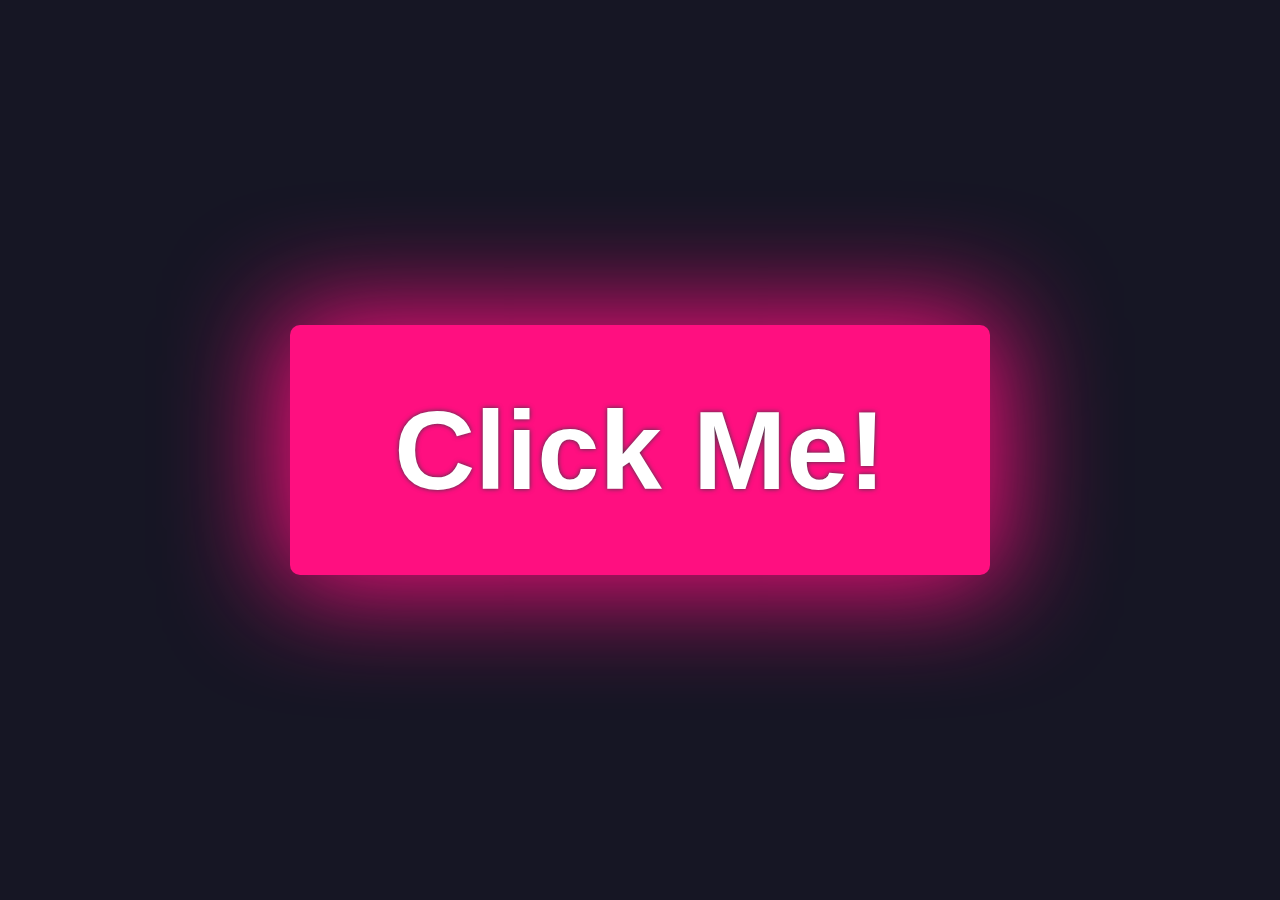
<file: neon_button/index.html>
<!DOCTYPE html>
<html lang="en">

<head>
    <meta charset="UTF-8">
    <meta name="viewport" content="width=device-width, initial-scale=1.0">
    <link rel="stylesheet" href="style.css">
    <title>Document</title>
</head>

<body>
    <div class="container">
        <button type="button" class="button">Click Me!</button>
    </div>
</body>
<script src="script.js"></script>

</html>
</file>
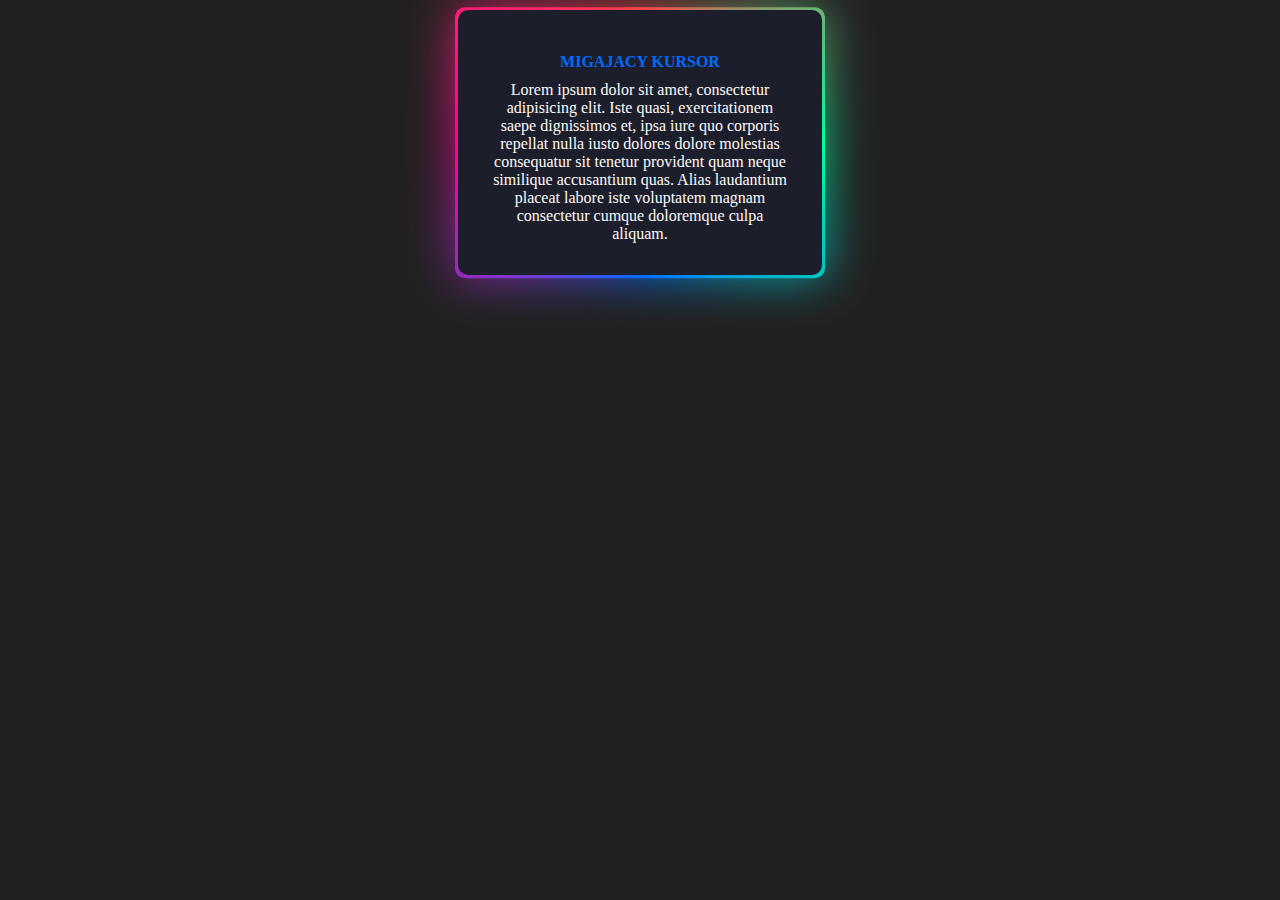
<file: animation.html>
<!DOCTYPE html>
<html lang="en">
<head>
    <meta charset="UTF-8">
    <meta name="viewport" content="width=device-width, initial-scale=1.0">
    <title>Animacja</title>
    <style>
        body{
            background-color: #222122;
            margin-top: 10px;
            box-sizing: border-box;
        }

        @property --angle{
    syntax: "<angle>";
        initial-value: 0deg;
        inherits: false;
}
        H1{
            text-align: center;
           font-size: 16PX;
           color: #006aff;      
 }
.card {
    margin: 0 auto;
    padding: 2em;
    width: 300px;
    background-color: #1c1f2b;
    text-align: center;
    border-radius: 10px;
    position: relative;
    color: snow;
    align-items: center;
    justify-content: center;
    
}



.card::after, .card::before{
    content: '';
    position: absolute;
    height: 100%;
    width: 100%;
    background-image: conic-gradient(from var(--angle),#ff4545,#00ff99,#006aff,#ff0095, #ff4545);
    top: 50%;
    left: 50%;
    translate: -50% -50%;
    z-index: -1;
    padding: 3px;
    border-radius: 10px;
    animation: 3s spin linear infinite;
}
.card::before{
    filter: blur(1.5rem);
    opacity: 0.8;
    
}

@keyframes spin{

    from {
        --angle:0deg;

    } 
    to  {
        --angle:360deg;
    }
}
    </style>
</head>
<body>
    
    <div class="card"> <h1>MIGAJACY KURSOR</h1>Lorem ipsum dolor sit amet, consectetur adipisicing elit. Iste quasi, exercitationem saepe dignissimos et, ipsa iure quo corporis repellat nulla iusto dolores dolore molestias consequatur sit tenetur provident quam neque similique accusantium quas. Alias laudantium placeat labore iste voluptatem magnam consectetur cumque doloremque culpa aliquam.</div>
</body>
</html>
</file>
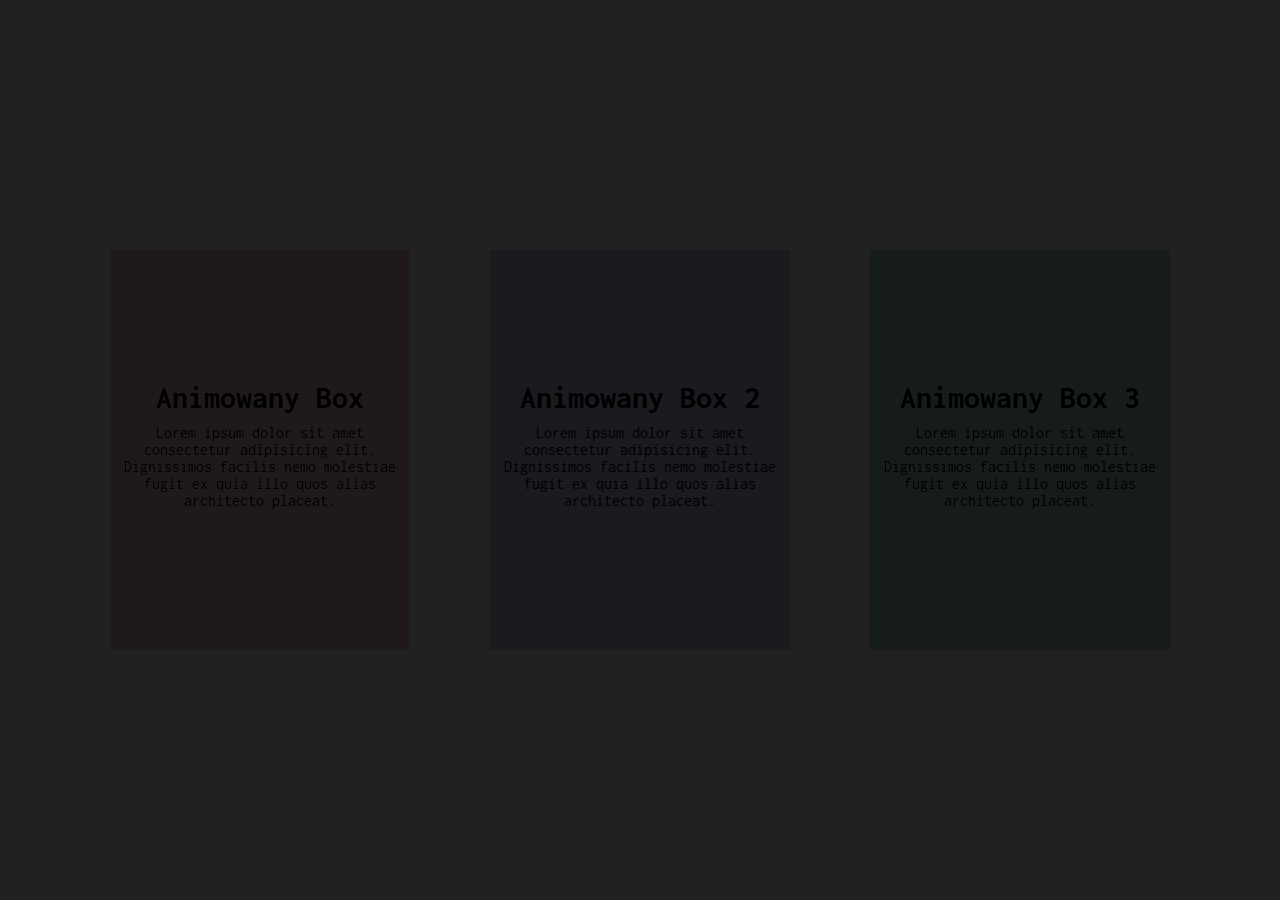
<file: animation_cards.html>
<!DOCTYPE html>
<html lang="en">
<head>
    <meta charset="UTF-8">
    <meta name="viewport" content="width=device-width, initial-scale=1.0">
    <title>Cards animes</title>
    <link rel="preconnect" href="https://fonts.googleapis.com">
<link rel="preconnect" href="https://fonts.gstatic.com" crossorigin>
<link href="https://fonts.googleapis.com/css2?family=Inconsolata:wght@200..900&display=swap" rel="stylesheet">

    <style>
        *{
            margin: 0;
            padding: 0;
            box-sizing: border-box;
            font-family: 'Inconsolata',Verdana, Geneva, Tahoma, sans-serif;
            
        }
        body{
            justify-content: center;
            align-items: center;
          display: flex;
          min-height: 100vh;
          background-color: #212121;
        }
        .wrapper{
            display: flex;
            position: center;
            align-items: center;
            justify-content:inherit;
            color: snow;
            margin: 40px auto;
        }

        .container 
        {
            position: relative;
            display: flex;
            justify-content: center;
            align-items: center;
            flex-wrap: wrap;
            margin: 40px 0;
        
        }

        .container .box {
            position: relative;
            width: 300px;
            height: 400px;
            margin: 40px;
            display: flex;
            align-items: center;
            justify-content: center;
            background-color: #1a1a1f;
            transition: 0.5s;
            overflow: hidden;

        }
        .container .box:hover {
            background-color: #03e9f4;
            z-index: 1000;
            box-shadow: 0 0 5px #03e9f4,
            0 0 25px #03e9f4,
            0 0 50px #03e9f4,
            0 0 200px #03e9f4;
      
            

        }
        .container .content .box{
            color: #03e9f4;
            position: relative;
            width: 100%;
            height: 100%;
            padding: 40px;
            display: flex;
            align-items: center;
            justify-content: center;
            text-align: center;
        }

        .container .box:hover .content{
            color: #111;
        }

        .container .box .content h2{
            font-size: 2rem;
            text-align: center;
            margin-bottom: 10px;

        }
        .container .box .content p{
            font-size: 1rem;
            text-align: center;
            margin-bottom: 10px;

        }
        .container .box:nth-child(1){
            filter: hue-rotate(90deg);
        }

        .container .box:nth-child(3){
            filter: hue-rotate(270deg);
            scale: (1.2);
        }
        .container .box span
        {
            position: absolute;
            display: block;
        }
        .container .box span:nth-child(1){
            
            top: 0;
            left: -100%;
            width: 100%;
            height: 5px;
            background:linear-gradient(90deg, transparent, #03e9f4);
            animation: animate1 2s linear infinite;
            animation-delay: 0s;

        }
        @keyframes animate1 {
            
            0%{
                left:-100%;
            }
            50%,100%{
                left:100%;
            }
        }

        .container .box span:nth-child(3){
            
            bottom: 0;
            right: -100%;
            width: 100%;
            height: 5px;
            background:linear-gradient(270deg, transparent, #03e9f4);
            animation: animate3 2s linear infinite;
            animation-delay: 1s;

        }
        @keyframes animate3 {
            
            0%{
                right:-100%;
            }
            50%,100%{
                right:100%;
            }
        }

        .container .box span:nth-child(2){
            
            top: -100%;
            right: 0;
            width: 5px;
            height: 100%;
            background:linear-gradient(180deg, transparent, #03e9f4);
            animation: animate2 2s linear infinite;
            animation-delay:  0.5s;

        }
        @keyframes animate2 {
            
            0%{
                top:-100%;
            }
            50%,100%{
                top:100%;
            }
        }

        
        .container .box span:nth-child(4){
            
            bottom: -100%;
            left: 0;
            width: 5px;
            height: 100%;
            background:linear-gradient(360deg, transparent, #03e9f4);
            animation: animate4 2s linear infinite;
            animation-delay: 1.5s;

        }
        @keyframes animate4 {
            
            0%{
                bottom:-100%;
            }
            50%,100%{
                bottom:100%;
            }
        }
        .container .box:hover span{
            animation-play-state: paused;
        }

    </style>
</head>
<body>
    
    <div class="container">
        <div class="box">
                <span></span>
                <span></span>
                <span></span>
                <span></span>
            <div class="content">
                <div>
                    <h2>Animowany Box </h2>
                    <p>Lorem ipsum dolor sit amet consectetur adipisicing elit. Dignissimos facilis nemo molestiae fugit ex quia illo quos alias architecto placeat.</p>
                </div>
            </div>
        </div>

        <div class="box">
            <span></span>
                <span></span>
                <span></span>
                <span></span>
            <div class="content">
                <div>
                    <h2>Animowany Box 2 </h2>
                    <p>Lorem ipsum dolor sit amet consectetur adipisicing elit. Dignissimos facilis nemo molestiae fugit ex quia illo quos alias architecto placeat.</p>
                </div>
            </div>
        </div>

        <div class="box">
            <span></span>
                <span></span>
                <span></span>
                <span></span>
            <div class="content">
                <div>
                    <h2>Animowany Box 3</h2>
                    <p>Lorem ipsum dolor sit amet consectetur adipisicing elit. Dignissimos facilis nemo molestiae fugit ex quia illo quos alias architecto placeat.</p>
                </div>
            </div>
        </div>

    </div>
    
</div>
</body>
</html>
</file>
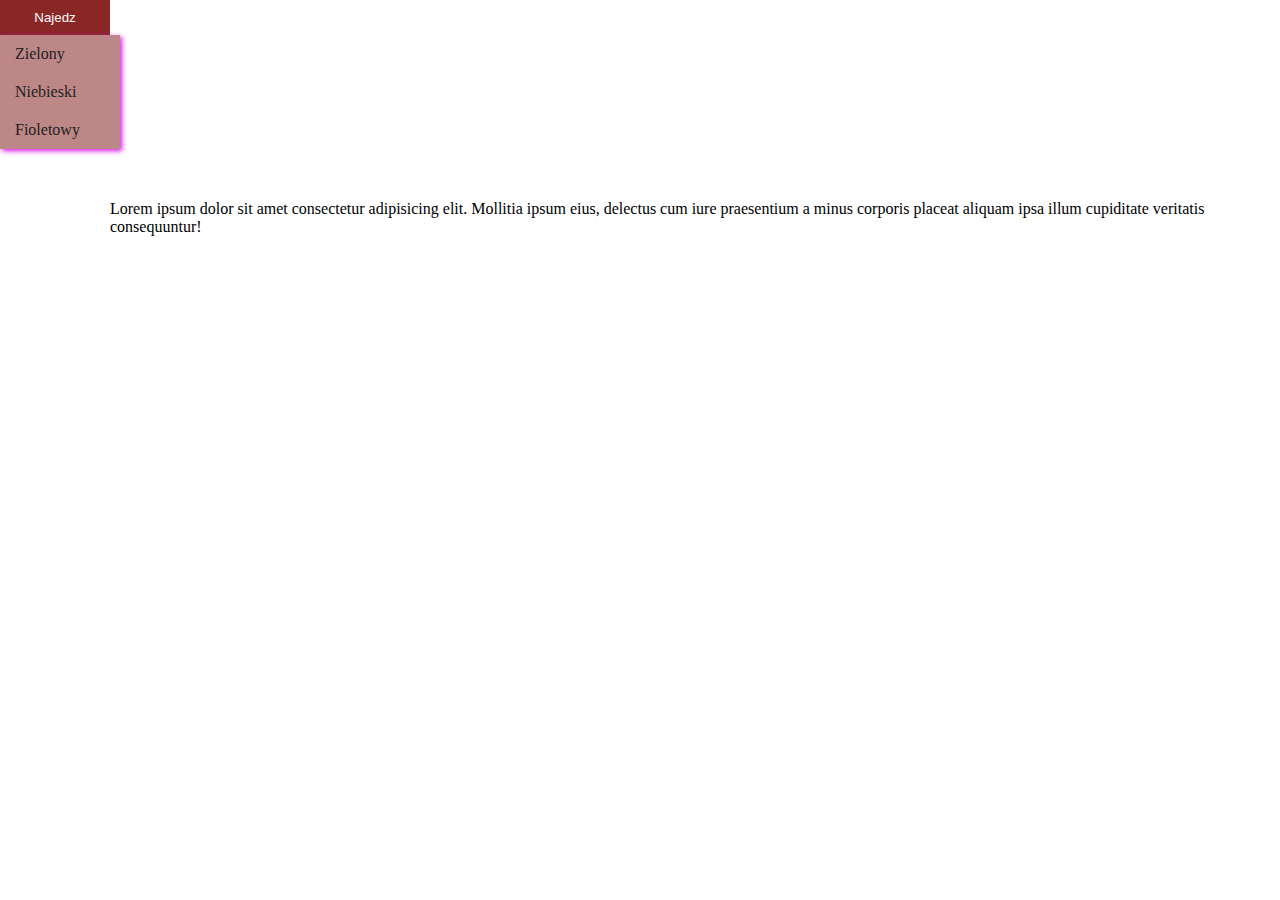
<file: dropdown.html>
<!DOCTYPE html>
<html lang="en">
<head>
    <meta charset="UTF-8">
    <meta name="viewport" content="width=device-width, initial-scale=1.0">
    <title>Menu</title>

    <style>
body{
    margin: 0;
    padding: 0;
    box-sizing: border-box;
    display: flex;
    justify-content: center;
  
}
        .dropdown {
            display: inline-block;
        }

        .dropdown button{
   
            background-color: rgb(124, 16, 16);
            color: snow;
            padding: 10px 15px;
            border: none;
            cursor: pointer;
            min-width: 110px;
            margin: 0 auto;

        }
        .dropdown a {
            display: block;
            color: #212121;
            text-decoration: none;
            padding: 10px 15px;
            transition: ease-in 2s;
        }

        .dropdown .content{
            display: none;
            position: absolute;
            background-color: rgb(124, 16, 16 ,50%);
            min-width: 120px;
            box-shadow: 2px 2px 5px #d704ebee;

        }
        .dropdown:hover .content{
            display: block;
            
        }

        .dropdown:hover button{
           background-color: rgb(124, 16, 16 ,90%);

        }

        .dropdown a:hover {
            background-color: rgb(124, 16, 16 ,40%);
        }

        p  {
            position: relative;
            margin-top: 200px;
        }
    </style>
</head>
<body>
    <div class="dropdown">

        <button class="button">Najedz </button>
        <div class="content">
            <a href="#">Zielony</a>
            <a href="#">Niebieski</a>
            <a href="#">Fioletowy</a>
        </div>
    </div>
    <p>Lorem ipsum dolor sit amet consectetur adipisicing elit. Mollitia ipsum eius, delectus cum iure praesentium a minus corporis placeat aliquam ipsa illum cupiditate veritatis consequuntur!</p>
</body>
</html>
</file>
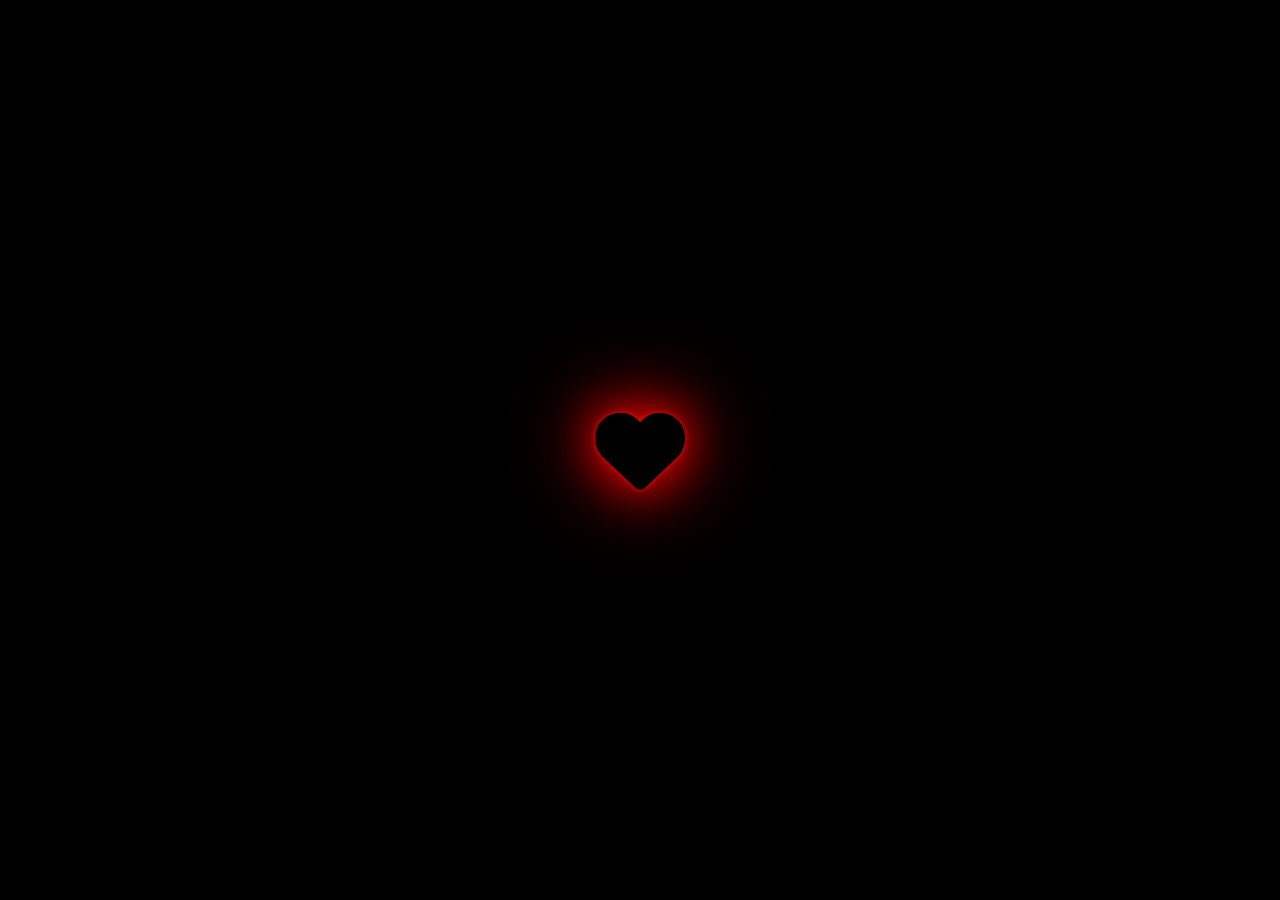
<file: hearts.html>
<!DOCTYPE html>
<html lang="en">
<head>
    <meta charset="UTF-8">
    <meta name="viewport" content="width=device-width, initial-scale=1.0">
    <title>Serce</title>
    <link rel="stylesheet" href="https://cdnjs.cloudflare.com/ajax/libs/font-awesome/6.7.2/css/all.min.css" integrity="sha512-Evv84Mr4kqVGRNSgIGL/F/aIDqQb7xQ2vcrdIwxfjThSH8CSR7PBEakCr51Ck+w+/U6swU2Im1vVX0SVk9ABhg==" crossorigin="anonymous" referrerpolicy="no-referrer" />

    <style>
        body{
            margin: 0;
            padding: 0;
            background-color:#000;
            box-sizing: border-box;
            font-family: 'Poopins';
       
    
        }
        .heart{
            position: absolute;
            top: 50%;
            left: 50%;
            transform: translate(-50%,-50%);
     

        }
        i{
            color: #000;
            font-size: 90px;
            animation: beat 2s ease infinite;
           
            text-shadow:
                0 0 5px red,
                0 0 45px red,
                0 0 90px red;

        }
        @keyframes beat {
            0%{
                transform: scale(1);
            }
            20%{
                transform: rotate(-45deg) scale(1.20);
            }
            40%{ 
                transform: rotate(-90deg) scale(1.50);
            }
            80%{
                transform: rotate(45deg)scale(2.0);
            }   
            90%{
                transform: rotate(-90deg) scale(3.0);
            }
           95%{
                transform:  rotate(90deg) scale(4.0);
            }
            100%{
                transform:  rotate(0) scale(1.0);
            }
        }
       

    </style>
</head>
<body>
    <div class="heart">
    <i class="fa-solid fa-heart"></i>
    </div>

</body>
</html>
</file>
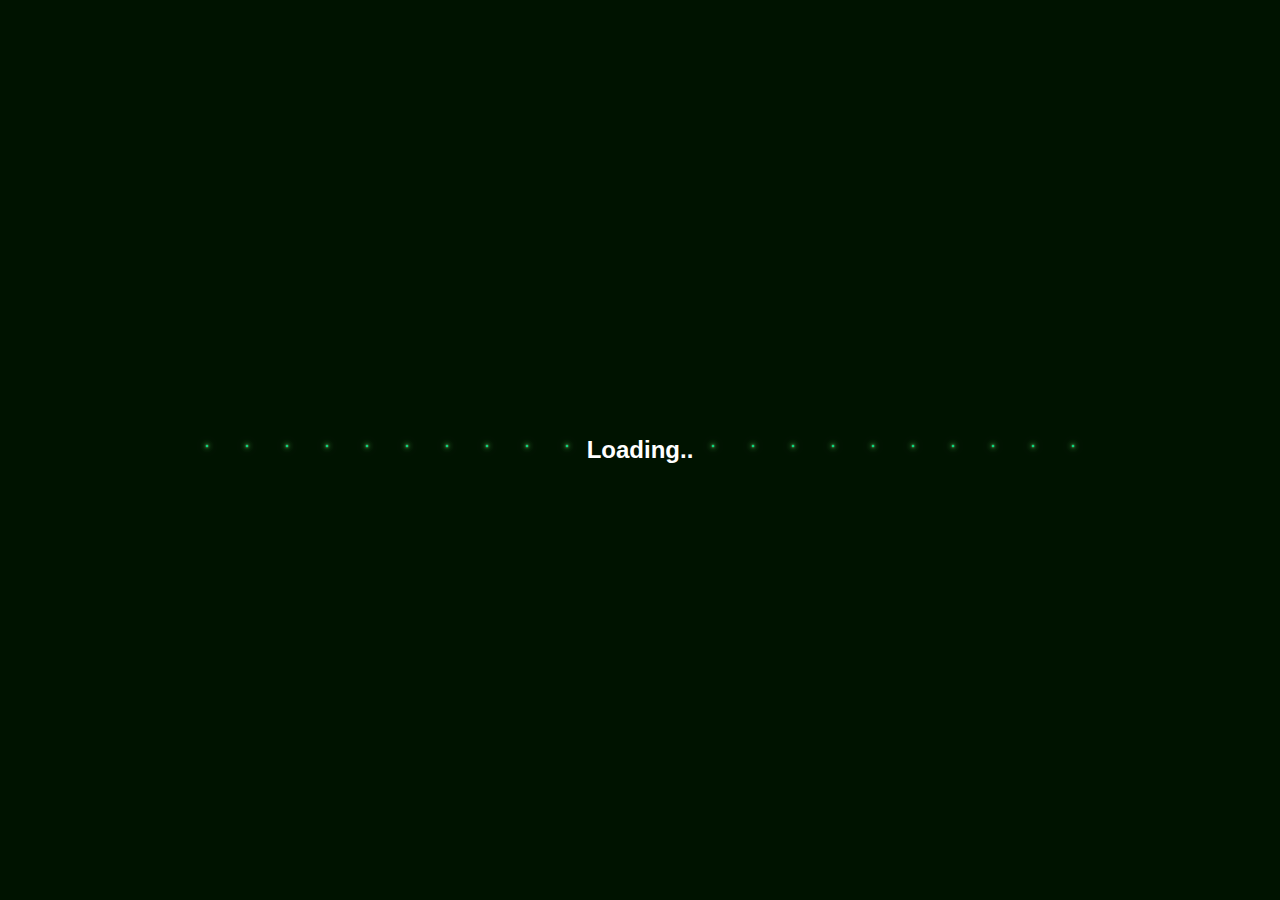
<file: light.html>
<!DOCTYPE html>
<html lang="en">
<head>
    <meta charset="UTF-8">
    <meta name="viewport" content="width=device-width, initial-scale=1.0">
    <title>light</title>
    <style>
        body{
            margin: 0 auto;
            padding: 0;
            box-sizing: border-box;
            height: 100vh;

            
        
        }

        section{
            position: relative;
            width: 100%;
            height: 100vh;
            display: flex;
            align-content: center;
            justify-content: center;
            background-color: #001300;
            animation: changeColor 5s linear infinite;
            flex-wrap: wrap;
         
        }
        @keyframes changeColor {
            0%{
                filter: hue-rotate(0deg);
            }
            
            100%{
                filter: hue-rotate(360deg);
            }
        }
        section .loader{
            position: relative;
            display: flex;
        
        }
        section .loader .dot{
            position: relative;
    
            width: 20px;
            height: 20px;
            background-color: #00ffa0;
            box-shadow: 0 0 10px #85ff89,
                        0 0 20px #85ff89,
                        0 0 40px #85ff89,
                        0 0 60px #85ff89,
                        0 0 80px #85ff89,
                        0 0 100px #85ff89;
            margin: 20px 10px;
            border-radius: 50%;
            transform: scale(0.1);
            animation: animateDot 2s linear infinite;
            animation-delay: calc(0.1s* var(--i));
            
        }
        @keyframes animateDot {
            0%{
                transform: scale(0.1);
            }
            10%{
                transform: scale(1);

            }
            50%,100%{
                transform: scale(0.1);
            }
                }

                h2{
                    color: #fff;
                    font-family: 'consolas',Verdana, Geneva, Tahoma, sans-serif;
                    font-weight: 600;
                    flex-wrap: wrap;
                    align-items: center;
                    display: block;
                    position: relative;
                }
                
                section .loader:last-child .dot{
                    animation-delay: calc(-0.1s* var(--i));
                }
    </style>
</head>
<body>
    <section>
        <div class="loader">
            <div class="dot" style="--i:0;""></div>
            <div class="dot" style="--i:1;""></div>
            <div class="dot" style="--i:2;""></div>
            <div class="dot" style="--i:3;""></div>
            <div class="dot" style="--i:4;""></div>
            <div class="dot" style="--i:5;""></div>
            <div class="dot" style="--i:6;""></div>
            <div class="dot" style="--i:7;""></div>
            <div class="dot" style="--i:8;""></div>
            <div class="dot" style="--i:9;""></div>

        </div>
        <h2>Loading..</h2>
        <div class="loader">
            <div class="dot" style="--i:0;""></div>
            <div class="dot" style="--i:1;""></div>
            <div class="dot" style="--i:2;""></div>
            <div class="dot" style="--i:3;""></div>
            <div class="dot" style="--i:4;""></div>
            <div class="dot" style="--i:5;""></div>
            <div class="dot" style="--i:6;""></div>
            <div class="dot" style="--i:7;""></div>
            <div class="dot" style="--i:8;""></div>
            <div class="dot" style="--i:9;""></div>

        </div>
    </section>
    
</body>
</html>
</file>
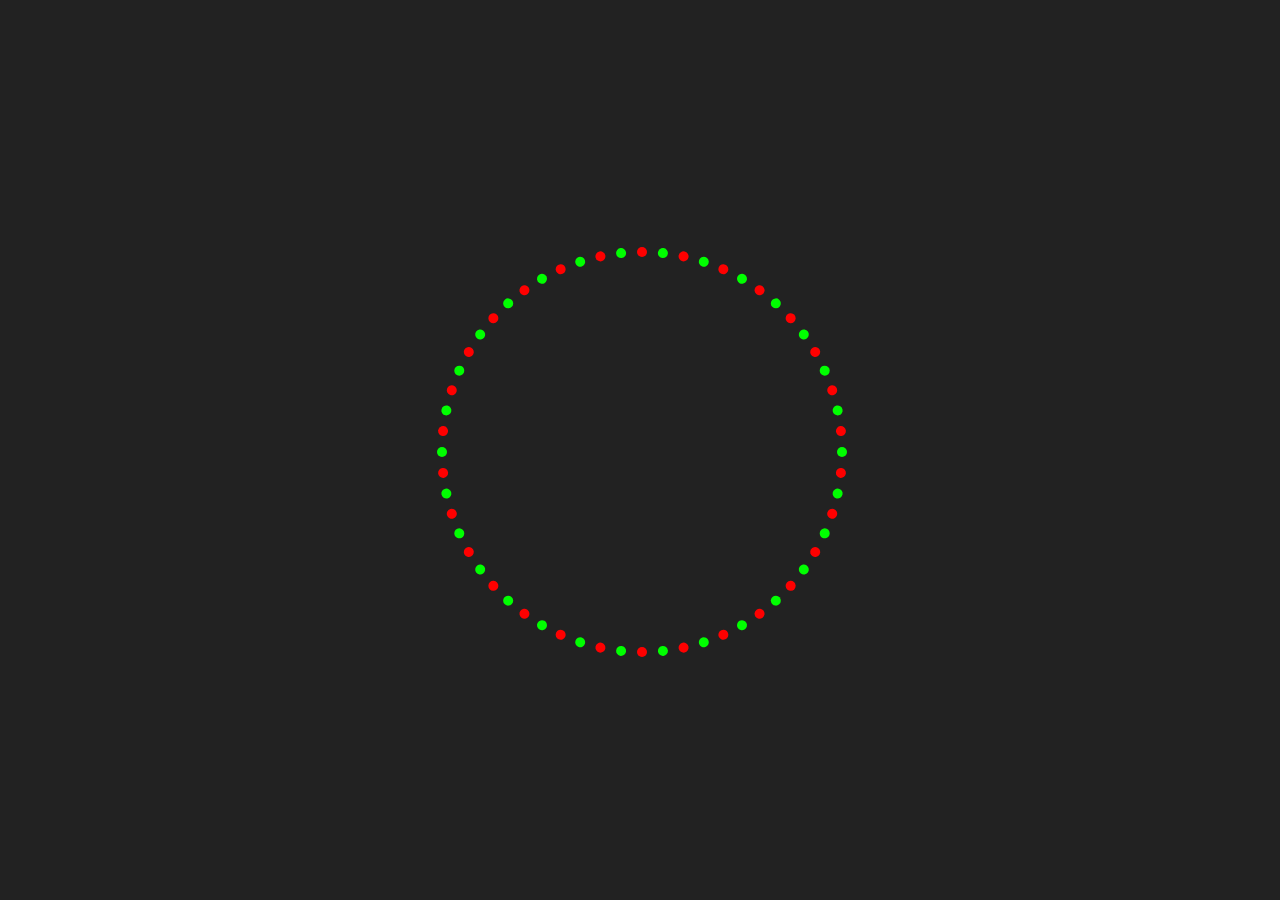
<file: magnes.html>
<!DOCTYPE html>
<html lang="en">
<head>
    <meta charset="UTF-8">
    <meta name="viewport" content="width=device-width, initial-scale=1.0">
    <title>Magnes</title>
    <style>
        *{
            margin: 0;
            padding: 0;
            box-sizing:border-box;

        }
        body{
            display: flex;
            justify-content: center;
            align-items: center;
            min-height: 100vh;
            background-color: #222;


        }
        .container{
            position: relative;
            width: 300px;
            height: 300px;

        }
        .dot{
            position: absolute;
            width: 4px;
            height: 4px;
            background-color: #fff;
            border-radius: 50%;
            top: 50%;
            left: 50%;
            transform: rotate(calc(360deg / 60 * var(--i))) translateX(200px);
        }
        .dot:nth-child(even)::before{
            content: '';
            position: absolute;
            inset: -3px;
            background-color: #0f0;
            border-radius: 50%;
            animation: animate 6s ease-in-out infinite;
            animation-delay: calc((var(--i) * 0.1s));

        }
        @keyframes animate 
        {
            0%{
                transform: translate(0,0);
            }
            10%{
                transform: translate(50px,0);
            }
            20%,100%{
                transform: translate(0,0);
            }
        }

        .dot:nth-child(odd)::before{
            content: '';
            position: absolute;
            inset: -3px;
            background-color: red;
            border-radius: 50%;
            animation: animateOdd 6s ease-in-out infinite;
            animation-delay: calc((var(--i) * 0.1s));

        }
        @keyframes animateOdd 
        {
            0%{
                transform: translate(0,0);
            }
            10%{
                transform: translate(-50px,0);
            }
            20%,100%{
                transform: translate(0,0);
            }
        }
    </style>
</head>
<body>
    <div class="container"></div>

<script>
    let container = document.querySelector('.container');
        for(let i=1; i <= 60; i++) {
            let dot = document.createElement('div');
             dot.classList.add('dot')      
            dot.style.setProperty('--i',i);
            container.appendChild(dot);
        }

            </script>
</body>
</html>
</file>
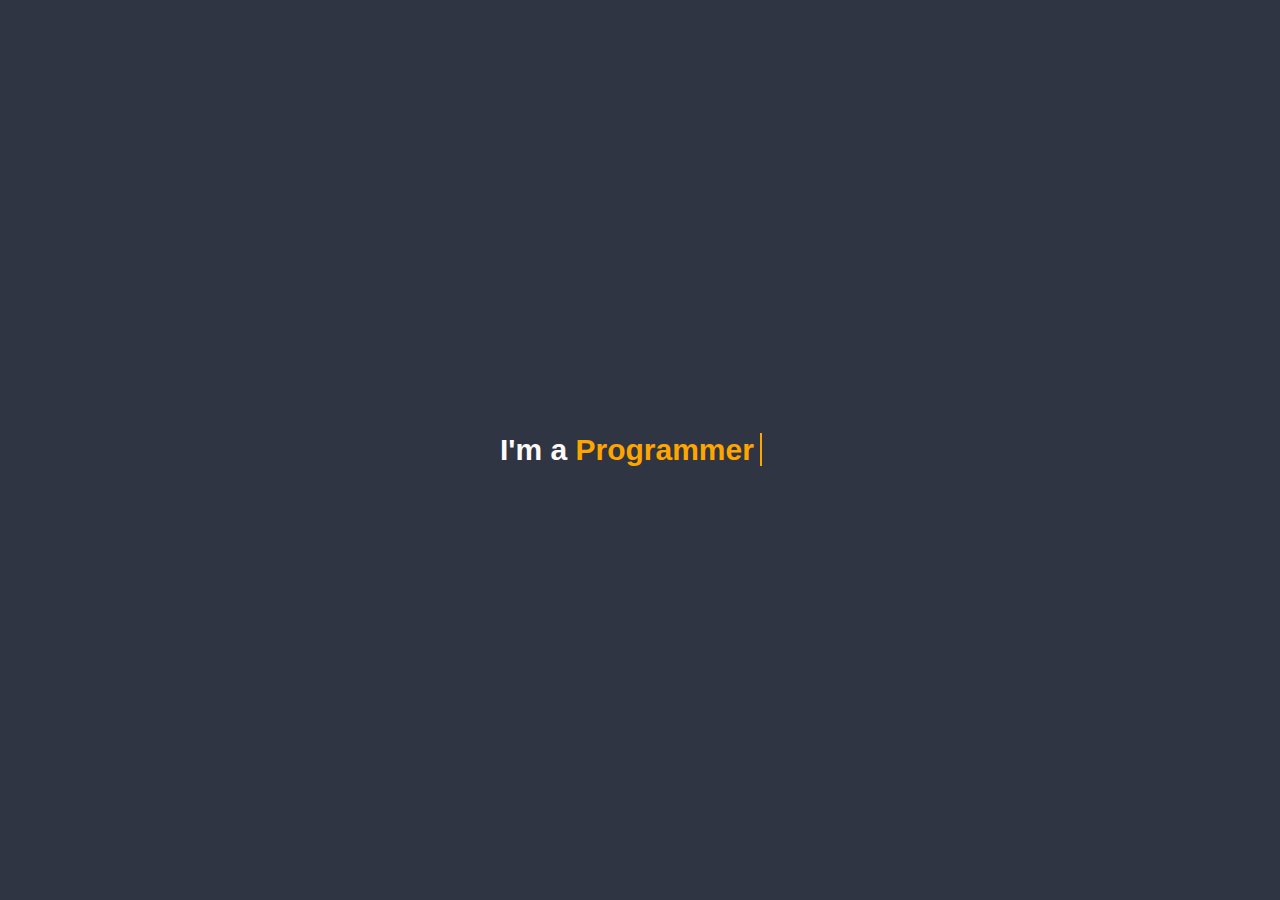
<file: typinhg text.html>
<!DOCTYPE html>
<html lang="en">
<head>
    <meta charset="UTF-8">
    <meta name="viewport" content="width=device-width, initial-scale=1.0">
    <title>letter</title>
    <style>
        body{
            margin: 0;
            padding: 0;
            box-sizing: border-box;
            background-color: #2f3542;
            color: snow;
            height: 100vh;
            display: flex;
            align-items: center;
            justify-content: center;
            font-family: 'Poopins', sans-serif;
            font-weight: 600;
            font-size: 30px;
        }
        .animate-text {
            min-width: 280px;
           
        }

        .animate-text span {
            position: relative;
        }
        .animate-text span::before {
            content: "Programmer";
            color: orange;
            animation: words 20s infinite;


        }

        .animate-text span::after {
            content: "";
            position: absolute;
            width: calc(100% +8px);
            height: 100%;
            background-color: #2f3542;
            border-left: 2px solid orange;
            right:-8px;
            animation: cursor .8s infinite, typing 20s steps(14) infinite;
          
       }

       @keyframes cursor {
            to{
                border-left: 2px solid #ff7f5000;
            }
       }

       @keyframes words {
            0%,20%{
                content: "Programmer";
            }

            21%,40%{
                content: "Blooger";
            }

            41%,60%{
                content: "Developer";
            }

            61%,80%{
                content: "Ceo";
            }
            81%,100%{
                content: "Designer";
            }


       }

       @keyframes typing {
            10%,15%,30%,35%,50%,55%,70%,75%,90%,95%{
               width: 0;
            }
            
                5%,20%,25%,40%,45%,60%,65%,80%,85%{
                    width: calc(100% + 8px);
                }
            }
        

    </style>
</head>
<body>
    <div class="animate-text">
        I'm a <span></span>
    </div>
</body>
</html>
</file>
<file: neon_button/style.css>
@import url('https://fonts.googleapis.com/css2?family=Poppins:ital,wght@0,100;0,200;0,300;0,400;0,500;0,600;0,700;0,800;0,900;1,100;1,200;1,300;1,400;1,500;1,600;1,700;1,800;1,900&family=Sixtyfour+Convergence&display=swap');

* {
    margin: 0;
    padding: 0;
    box-sizing: border-box;
}

body {
    display: flex;
    align-items: center;
    justify-content: center;
    min-height: 100vh;
    background: #161624;
    font-family: "Poppins", sans-serif;
}

.button {
    position: relative;
    height: 250px;
    width: 700px;
    background: #ff0f80;
    border-radius: 10px;
    outline: none;
    border: none;
    font-size: 7em;
    color: #fff;
    font-weight: bold;
    cursor: pointer;
    text-shadow: 0 0 5px #343a40;
    box-shadow: 0 0 1em 0.1em #ff0f80;
    transition: -webkit-box-reflect 1s ease;
}

.button:active {
    transform: scale(0.96);
}

/* .button:hover {
    -webkit-box-reflect: below 1px linear-gradient(transparent, #0005);
} */

.button::before,
.button::after {
    content: '';
    position: absolute;
    left: 50%;
    transform: translateX(-50%);
    height: 100%;
    width: 150%;
    background-repeat: no-repeat;
    z-index: -1;
}

.button.animate::before {
    top: -70%;
    background-image: radial-gradient(circle, #ff0f80 20%, transparent 20%),
        radial-gradient(circle, transparent 15%, #ff0f80 15%, transparent 25%),
        radial-gradient(circle, #ff0f80 20%, transparent 20%),
        radial-gradient(circle, transparent 10%, #ff0f80 15%, transparent 20%),
        radial-gradient(circle, #ff0f80 10%, transparent 20%),
        radial-gradient(circle, #ff0f80 15%, transparent 25%),
        radial-gradient(circle, transparent 15%, #ff0f80 20%, transparent 25%),
        radial-gradient(circle, #ff0f80 20%, transparent 15%),
        radial-gradient(circle, transparent 15%, #ff0f80 15%, transparent 22%),
        radial-gradient(circle, #ff0f80 10%, transparent 10%);
    background-size: 10% 10%, 20% 20%, 15% 20%, 15% 15%, 25% 25%, 10% 15%, 20% 25%, 18% 18%, 15% 15%, 20% 20%;
    background-position: 8% 90%, 10% 90%, 10% 90%, 20% 80%, 45% 80%, 25% 90%, 30% 80%, 40% 90%, 35% 85%, 50% 90%;
    animation: topbubbles 1s ease-in-out forwards;
}

@keyframes topbubbles {
    50% {
        background-position: 2% 70%, 0% 20%, 10% 50%, 20% 0%, 20% 20%, 20% 40%, 50% 20%, 30% 20%, 60% 30%, 40% 50%;
    }

    100% {
        background-position: 0% 50%, 0% 10%, 10% 30%, 20% -10%, 10% 5%, 20% 20%, 40% 10%, 30% 10%, 60% 15%, 40% 20%;
        background-size: 0% 0%, 0% 0%, 0% 0%, 0% 0%, 0% 0%, 0% 0%, 0% 0%, 0% 0%, 0% 0%, 0% 0%;
    }
}

.button.animate::after {
    bottom: -70%;
    background-image: radial-gradient(circle, #ff0f80 20%, transparent 20%),
        radial-gradient(circle, transparent 15%, #ff0f80 15%, transparent 25%),
        radial-gradient(circle, #ff0f80 20%, transparent 20%),
        radial-gradient(circle, transparent 10%, #ff0f80 15%, transparent 20%),
        radial-gradient(circle, #ff0f80 10%, transparent 20%),
        radial-gradient(circle, #ff0f80 15%, transparent 25%),
        radial-gradient(circle, transparent 15%, #ff0f80 20%, transparent 25%),
        radial-gradient(circle, #ff0f80 20%, transparent 15%),
        radial-gradient(circle, transparent 15%, #ff0f80 15%, transparent 22%),
        radial-gradient(circle, #ff0f80 10%, transparent 10%);
    background-size: 10% 10%, 20% 20%, 15% 20%, 15% 15%, 25% 25%, 10% 15%, 20% 25%, 18% 18%, 15% 15%, 20% 20%;
    background-position: 90% 0%, 30% 10%, 45% 15%, 50% 5%, 65% 0%, 70% 0%, 75% 0%, 85% 10%, 80% 15%, 60% 10%;
    animation: bottombubbles 3s ease-in-out forwards;
}

@media (max-width: 600px) {
    .button {
        height: 150px;
        width: 300px;
        font-size: 3em;
    }
}

@keyframes bottombubbles {
    50% {
        background-position: 80% 70%, 20% 75%, 45% 50%, 60% 60%, 65% 55%, 70% 70%, 80% 75%, 90% 60%, 80% 50%, 60% 80%;
    }

    100% {
        background-position: 80% 85%, 20% 90%, 50% 50%, 60% 90%, 50% 95%, 70% 70%, 90% 100%, 90% 80%, 80% 70%, 70% 85%;
        background-size: 0% 0%, 0% 0%, 0% 0%, 0% 0%, 0% 0%, 0% 0%, 0% 0%, 0% 0%, 0% 0%, 0% 0%;
    }
}
</file>
